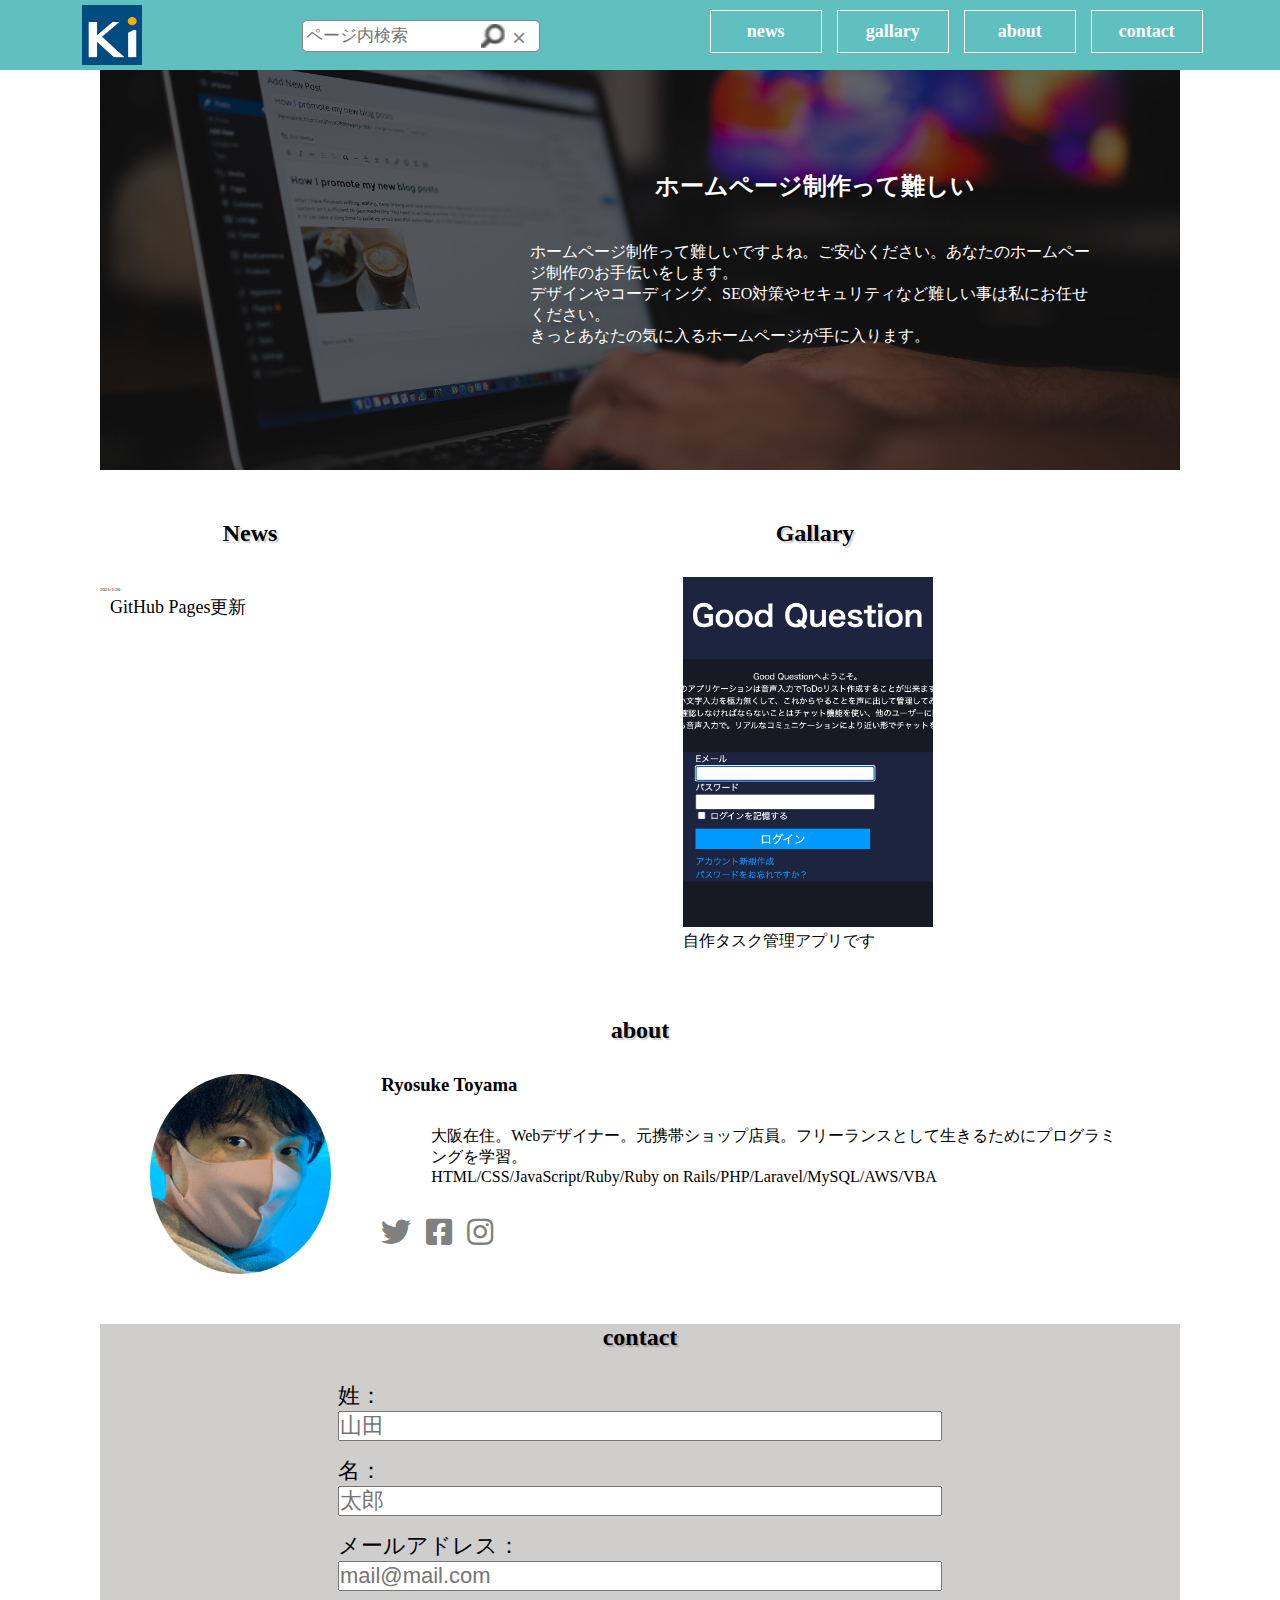
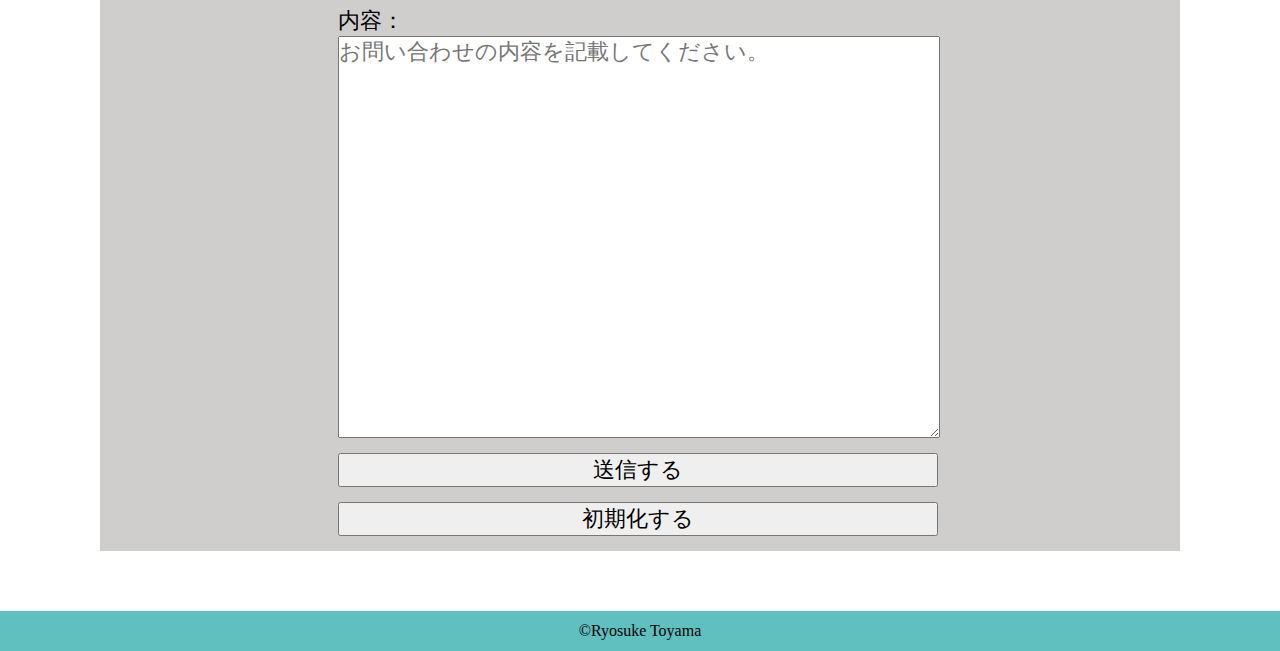
<file: index.html>
<!DOCTYPE html>
<html>
  <head>
    <meta charset="UTF-8">
    <meta discription="ryosukeの学習用サイトです">
    <meta keyword="学習,ウェブ制作,プログラミング">
    <meta name="viewport" content="width=device-width,initial-scale=1.0">
    <title>HTML学習用ウェブサイト</title>
    <link rel="stylesheet" href="style.css">
    <link href="https://use.fontawesome.com/releases/v5.6.1/css/all.css" rel="stylesheet">
  </head>

  <body>

    <header>
      <h1><a href="#"></a></h1>
      <form name="highlight">
        <input type="text" id="search_word" placeholder="ページ内検索">
        <input type="image" id="search_btn" src="images/search.png">
        <input type="button" id="search_reset_btn" value="×">
      </form>
      <nav>
        <div id="humberger">
          <span></span>
          <span></span>
          <span></span>
        </div>
        <ul>
          <li><a href="#news">news</a></li>
          <li><a href="#gallary">gallary</a></li>
          <li><a href="#about">about</a></li>
          <li><a href="#contact">contact</a></li>
        </ul>
      </nav>
    </header>

    <div id="wrapper">
      <div id="main_img">
        <div class="black_screen">
          <div id="top_message">
            <h2>ホームページ制作って難しい</h2>
            <p>
              ホームページ制作って難しいですよね。ご安心ください。<wbr>あなたのホームページ制作のお手伝いをします。<br>
              デザインやコーディング、SEO対策やセキュリティなど難しい事は私にお任せください。<br>
              きっとあなたの気に入るホームページが手に入ります。
            </p>
          </div><!-- //top_message -->
        </div><!-- black_screen -->
      </div><!-- //main_img -->

      <div class="colmun">
        <div id="news">
          <h2>News</h2>
          <ul>
            <li>
              <a>
                <time>2021/1/20</time>
                <p>GitHub Pages更新</p>
              </a>
            </li>
          </ul>
        </div><!-- //news -->
        <div id="gallary">
          <h2>Gallary</h2>
          <ul>
            <li><a href="https://github.com/ryosuke-toyama/good-question">
              <img src="images/good_app_view.png" alt="good_app_view">
              <p>自作タスク管理アプリです</p>
            </a></li>
          </ul>
        </div><!-- //gallary -->
      </div><!-- //colmun-->
      <div id="about">
        <h2>about</h2>
        <div class="colmun">
          <div id="profile_img"></div>
          <div>
            <h3>Ryosuke Toyama</h3>
            <p>
              大阪在住。Webデザイナー。元携帯ショップ店員。フリーランスとして生きるためにプログラミングを学習。<br>
              HTML/CSS/JavaScript/Ruby/Ruby on Rails/PHP/Laravel/MySQL/AWS/VBA</p>
            <ul>
              <li><a href="#"><i class="fab fa-twitter"></i></a></li>
              <li><a href="#"><i class="fab fa-facebook-square"></i></a></li>
              <li><a href="#"><i class="fab fa-instagram"></i></a></li>
            </ul>
          </div>

          
        </div>
      </div><!-- //about -->
      <div id="contact">
        <h2>contact</h2>
        <form>
            <label for="family_name">姓：</label>
            <input type="text" placeholder="山田" id="family_name" name="family_name">
            <label for="first_name">名：</label>
            <input type="text" placeholder="太郎" id="first_name" name="first_name">
            <label for="e-mail">メールアドレス：</label>
            <input type="text" placeholder="mail@mail.com" id="e-mail" name="e-mail">
          
          <label for="text">内容：</label>
          <textarea placeholder="お問い合わせの内容を記載してください。" id="text" name="text"></textarea>
          <input type="submit" value="送信する">
          <input type="reset" value="初期化する">
        </form>
      </div><!-- //contact -->
    </div><!-- //wrapper -->

    <footer>
      <p>&copy;Ryosuke Toyama</p>
    </footer>

  </body>

</html>
</file>
<file: style.css>
*{
  margin: 0;
  padding: 0;
}

ul{
  list-style-type: none;
}

a{
  text-decoration: none;
  display: block;
  cursor: pointer;
}

a:hover{
  opacity: 0.7;
  box-shadow: 2px 2px 2px rgba(0,0,0,0.2);
}

h2{
  text-align: center;
  font-family: serif;
  text-shadow: 2px 2px 1px rgba(0,0,0,0.2);
  margin-bottom: 30px;
}

@media(min-width: 700px){
  .colmun{
    display: flex;
    justify-content: space-between;
  }
}

.black_screen{
  background-color: rgba(0,0,0,0.6);
  color: #fff;
}

/*------------------------------------------ 
            headerここから
------------------------------------------ */

header{
  color: #fff;
  width: 100%;
  height: 70px;
  display: flex;
  background-color: #60BFBF;
  justify-content: space-around;
  position: fixed;
  top: 0;
  left: 0;
}

h1 a{
  background: url(images/logo.jpg)no-repeat;
  background-size: cover;
  width: 60px;
  height: 60px;
  margin: 5px;
}

header form{
  display: flex;
  border: 1px solid rgb(135, 133, 133);
  border-radius: 5px;
  width: 230px;
  height: 24px;
  background-color: #fff;
  margin-top: 20px;
  padding: 3px;
}

header form input:focus{
  outline: none;
}

#search_word{
  font-size: 17px;
  width: 173px;
  border: none;
}

#search_btn,#search_reset_btn{
  width: 24px;
  height: 24px;
  font-size: 24px;
  color: rgb(135, 133, 133);
  border: none;
  margin-left: 2px;
  background: none;
}

#search_btn:hover,#search_reset_btn:hover{
  cursor: pointer;
}

#humberger{
  margin-top: 10px;
  width: 30px;
  height: 26px;
  padding: 12px 10px;
}

@media(min-width: 900px){
  #humberger{
    display: none;
  }
}

#humberger:hover{
  cursor: pointer;
  opacity: .9;
}

#humberger span{
  height: 2px;
  width: 30px;
  background-color: #fff;
  display: block;
}

#humberger span:nth-child(2){
  margin-top: 10px;
}

#humberger span:nth-child(3){
  margin-top: 10px;
}

nav ul{
  display: none;
  margin-top: 10px;
}

@media(min-width: 900px){
  nav ul{
    display: flex;
  }
}

nav ul li a{
  font-weight: bold;
  text-align: center;
  width: 80px;
  padding: 10px 15px;
  color: #fff;
  border: 1px solid #fff;
  font-size: 18px;
  margin-left: 15px;
}

/*------------------------------------------ 
            wrapperここから
------------------------------------------ */

@media (min-width: 1100px){
  #wrapper{
    width: calc(100vw - 200px);
    margin: 0 auto;
  }
}

/*------------------------------------------ 
            main_imgここから
------------------------------------------ */

#main_img{
  background-image: url(images/main.jpg);
  background-size: cover;
  background-position: center;
  width: 100%;
  height: 400px;
  margin: 70px 0 50px;
}

#main_img div{
  height: 400px;
}

#top_message{
  padding-top: 40px;
}
@media (min-width: 770px){
  #top_message{
    padding-top: 100px;
    margin-left: 350px;
  }
}

#top_message h2{
  text-align: center;
}

#top_message p{
  padding: 10px 80px 40px;
  overflow: hidden;
}

/*------------------------------------------ 
            newsここから
------------------------------------------ */

@media(max-width: 700px){
  #news{
    margin:0 auto;
  }
}

#news{
  width: 300px;
  height: auto;
  margin-bottom: 50px;
}

#news ul li a time{
  font-size: 5px;
}

#news ul li a p{
  font-size: 18px;
  margin: 0 10px;
}

/*------------------------------------------ 
            gallaryここから
------------------------------------------ */

@media(max-width: 700px){
  #gallary{
    margin:0 auto;
  }
}

#gallary{
  width: calc(100% - 350px);
  height: auto;
  margin-bottom: 50px;
}

#gallary ul{
  display: flex;
  justify-content: space-around;
  flex-wrap: wrap;
}

#gallary ul li{
  margin: 0 15px 15px 0;
}

#gallary ul li a img{
  width: 250px;
  height: 350px;
  object-fit: cover;
  object-position: top;
}

#gallary ul li p{
  color: black;
}

/*------------------------------------------ 
            aboutここから
------------------------------------------ */

#about{
  width: 100%;
  height: auto;
  margin-bottom: 50px;
}

#profile_img{
  background-image: url(images/profile.jpg);
  background-size: cover;
  background-position: center;
  border-radius: 50%;
  width: 200px;
  height: 200px;
  margin:0 auto;
}

@media(min-width: 700px){
  #profile_img{
    margin: auto 50px;
  }
}

@media(max-width: 700px){
  #profile_img + div h3{
    text-align: center;
    margin-top: 10px;
  }
}

#profile_img + div p{
  padding: 30px 50px;
}

#profile_img + div ul{
  display: flex;
}

@media(max-width: 700px){
  #profile_img + div ul{
    justify-content: space-between;
    margin: 20px 150px;
  }
}

#profile_img + div ul li a{
  color: gray;
  font-size: 30px;
  margin-right: 15px;
}

#profile_img + div ul li a:hover{
  box-shadow: none;
}

/*------------------------------------------ 
            contactここから
------------------------------------------ */

#contact{
  width: 100%;
  height: auto;
  display: flex;
  flex-direction: column;
  align-items: center;
  background-color: rgb(208, 205, 205);
  margin-bottom: 60px;
}

label, input, textarea{
  display: block;
  font-size: 22px;
}

#contact form input{
  width: 280px;
  margin-bottom: 15px;
}

@media(min-width: 700px){
  #contact form input{
    width: 600px;
  }
}

#contact form textarea{
  width: 280px;
  height: 400px;
  margin-bottom: 15px;
}

@media(min-width: 700px){
  #contact form textarea{
    width: 600px;
  }
}

/*------------------------------------------ 
            footerここから
------------------------------------------ */

footer{
  width: 100%;
  height: 40px;
  background-color: #60BFBF;
  text-align: center;
  line-height: 40px;

}
</file>
